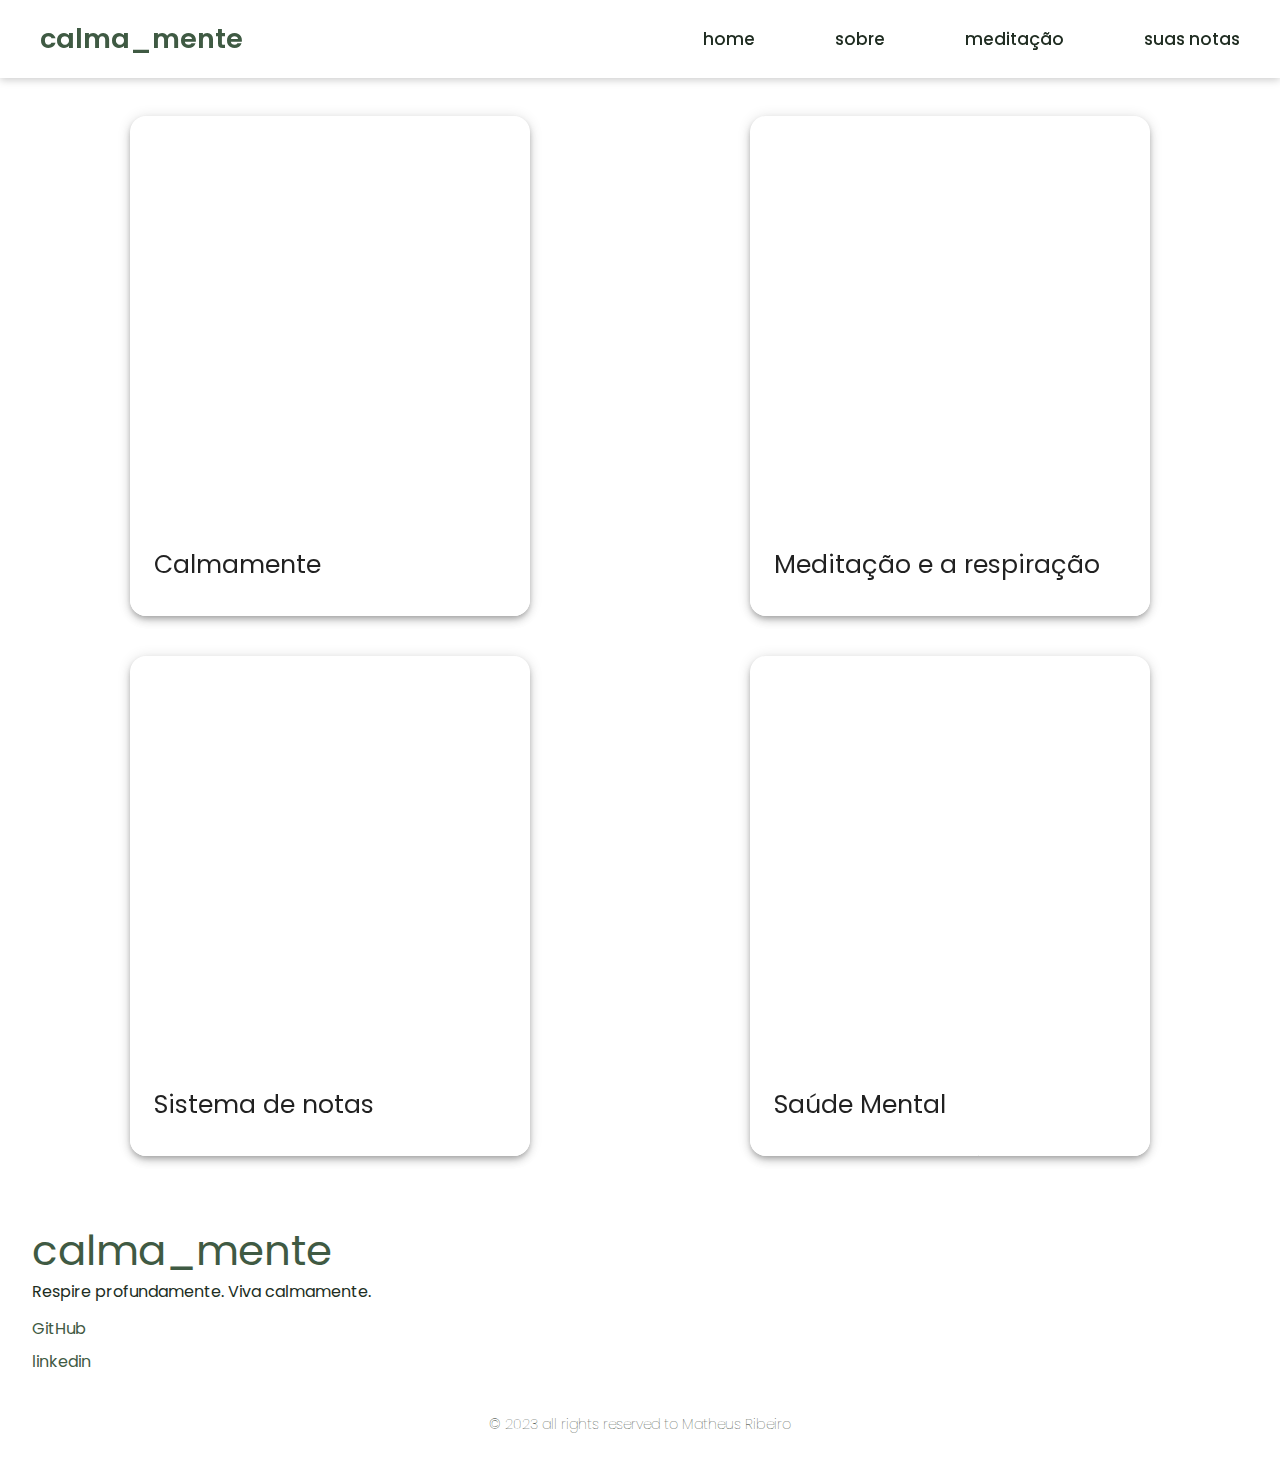
<file: html/index-about.html>
<!DOCTYPE html>
<html lang="pt-br">
<head>
    <meta charset="UTF-8">
    <meta name="viewport" content="width=device-width, initial-scale=1.0">
    <link rel="icon" type="image/png" sizes="32x32" href="../img/favicon_io/favicon-32x32.png">
    <link rel="stylesheet" href="../css/style-about.css">
    <title>sobre • calmamente</title>
</head>
<body>
    <header>
        <nav class="navigation">
            <a href="../index.html" class="logo">calma_mente</a>
            <ul class="nav-menu">
                <li class="nav-item"><a href="../index.html">home</a></li>
                <li class="nav-item"><a href="../html/index-about.html">sobre</a></li>
                <li class="nav-item"><a href="../html/index-meditation.html">meditação</a></li>
                <li class="nav-item"><a href="../html/index-notes.html">suas notas</a></li>
            </ul>
            <div class="menu">
                <span class="bar"></span>
                <span class="bar"></span>
                <span class="bar"></span>
            </div>
        </nav>
    </header>
    <main>
        <!-- cards -->
            <div class='card' id="card-1">
              <div class='info'>
                <h1 class='title'>Calmamente</h1>
                <p class='description'> O projeto Calmamente, idealizado por Matheus Ribeiro, surge da iniciativa de se alinhar com o Objetivo 3.4. de Desenvolvimento Sustentável das Nações únidas no Brasil. Propósito este que tem como principal objetivo assegurar uma vida saudável para todos e promover a saúde mental e o bem-estar. Trata-se de uma aplicação WEB, dedica a promover a saúde mental, oferencendo técnicas comprovados de relaxamento, como exercícios de respiração alinhados a meditação; Além disso, oferecer uma ferramenta de acompanhamento do bem-estar, como é o caso do sistema de notas. Dessa forma, busca fomentar a importância do cuidado da saúde mental e emocional.</p>
              </div>
            </div>
            <div class='card' id="card-2">
                <div class='info'>
                  <h1 class='title'>Meditação e a respiração</h1>
                  <p class='description'>A prática milenar da meditação, remontando a 1500 - 1000 a.C, encontra-se intricadamente ligada aos exercícios de respiração, originados de tradições orientais como o budismo e hinduísmo. Focada na concentração na respiração, essa união proporciona não apenas relaxamento e redução de estresse, mas também consciência do padrão respiratório. Essa abordagem é incorporada em projetos contemporâneos, como é o caso do "Calmamente", oferecendo uma prática integrada que utiliza a sinergia entre meditação e respiração para promover saúde mental, bem-estar e equilíbrio nas demandas diárias.</p>
                </div>
              </div>
              <div class='card' id="card-3">
                <div class='info'>
                  <h1 class='title'>Sistema de notas</h1>
                  <p class='description'>A prática de registrar notas no sistema do Calmamente não se limita a um simples ato de anotação; ela emerge como uma estratégia fundamental para promover o bem-estar emocional. Ao documentar suas emoções, conquistas e desafios diários, você estabelece um espaço valioso para reflexão e autoconhecimento. Essa reflexão não apenas fortalece sua conexão consigo mesmo, mas também permite a identificação de padrões comportamentais, desencadeadores emocionais e áreas de crescimento pessoal. A expressão escrita tangibiliza as complexidades do seu mundo interior, promovendo clareza mental e redução do estresse. Ao revisitar essas anotações ao longo do tempo, é possível rastrear o progresso emocional, celebrar conquistas e aprender com desafios anteriores, transformando a prática de escrever em uma jornada contínua de autoexploração para alcançar uma vida mais equilibrada.</p>
                </div>
              </div>
              <div class='card' id="card-4">
                <div class='info'>
                  <h1 class='title'>Saúde Mental</h1>
                  <p class='description'>A preservação da saúde mental se destaca como um alicerce crucial para alcançar uma vida plena e equilibrada, permeando cada aspecto do nosso bem-estar. Essa dimensão influencia diretamente a maneira como enfrentamos desafios, mantemos relacionamentos saudáveis e buscamos a felicidade. Uma saúde mental sólida não apenas aprimora a resiliência emocional, mas também é um pilar essencial para a tomada de decisões conscientes, promoção da autoestima e prevenção de transtornos psicológicos. Dentro desse contexto, emerge o projeto "Calmamente" como uma resposta proativa e indispensável a essa necessidade premente. Ao oferecer técnicas inovadoras de relaxamento, ferramentas de monitoramento do bem-estar e ao estimular a conscientização sobre o cuidado da saúde mental, o projeto se posiciona como um recurso essencial para fortalecer a resiliência emocional, promover a paz interior e instigar hábitos saudáveis.</p>
                </div>
              </div>
    </main>
    <footer>
      <div id="footer_content">
          <div id="footer_contacts">
              <a href="../index.html" class="logo"><h1>calma_mente</h1></a>
              <p>Respire profundamente. Viva calmamente.</p>
              <ul class="footer-list">
                <li>
                    <a href="https://github.com/matheusribe" class="footer-link">GitHub</a>
                </li>
                <li>
                    <a href="https://www.linkedin.com/in/matheusribe" class="footer-link">linkedin</a>
                </li>
            </ul>
          </div>
      </div>

      <div id="footer_copyright">
          &#169
          2023 all rights reserved to Matheus Ribeiro
      </div>
  </footer>
    <script src="../js/script-about.js"></script>
</body>
</html>
</file>
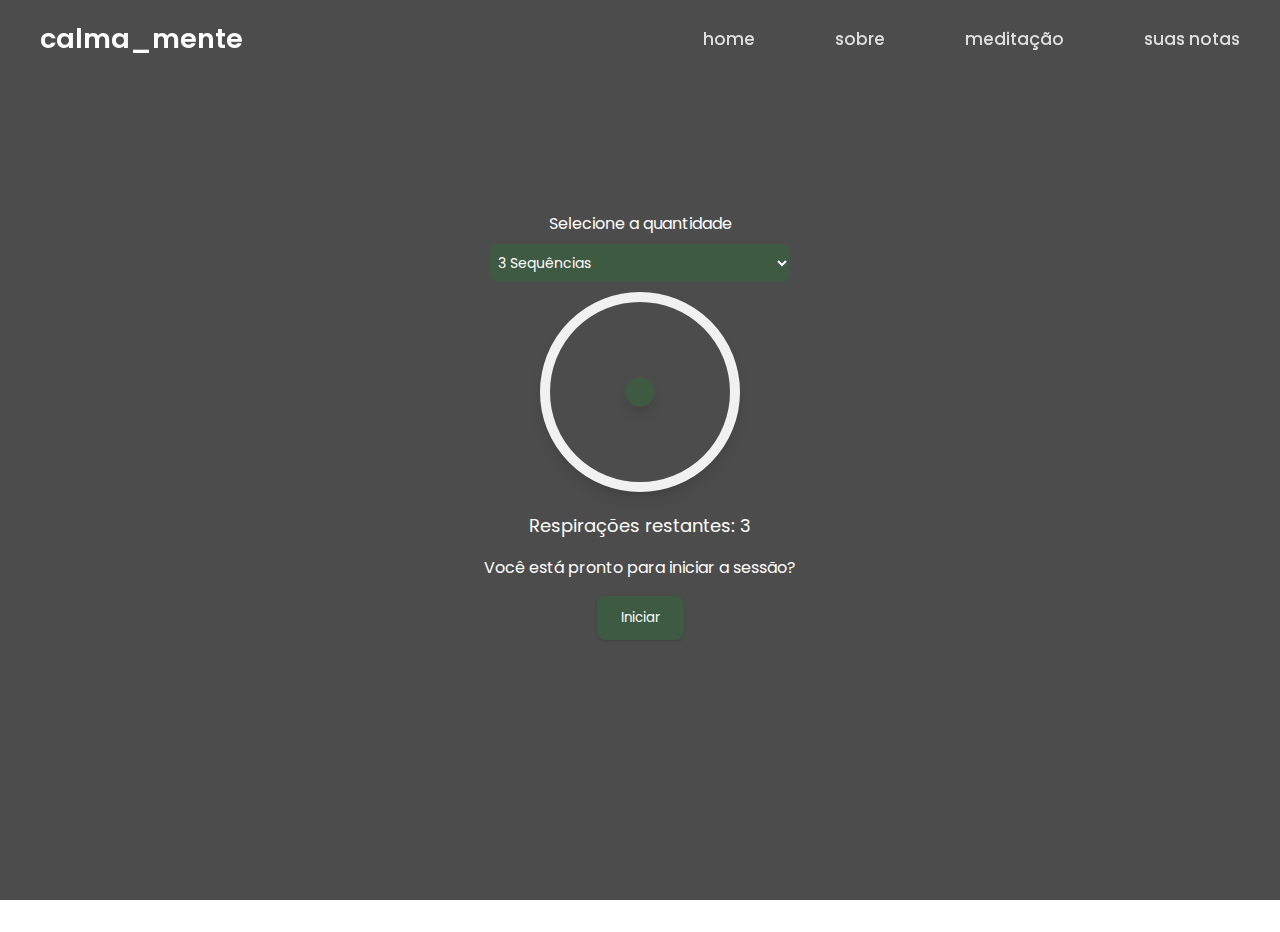
<file: html/index-meditation.html>
<!DOCTYPE html>
<html lang="pt-br">
<head>
    <meta charset="UTF-8">
    <meta name="viewport" content="width=device-width, initial-scale=1.0">
    <link rel="stylesheet" href="../css/style-meditation.css">
    <link rel="icon" type="image/png" sizes="32x32" href="../img/favicon_io/favicon-32x32.png">
    <title>meditação • calmamente</title>
</head>
<body>
    <header>
        <nav class="navigation">
            <a href="../index.html" class="logo">calma_mente</a>
            <ul class="nav-menu">
                <li class="nav-item"><a href="../index.html">home</a></li>
                <li class="nav-item"><a href="../html/index-about.html">sobre</a></li>
                <li class="nav-item"><a href="../html/index-meditation.html">meditação</a></li>
                <li class="nav-item"><a href="../html/index-notes.html">suas notas</a></li>
            </ul>
            <div class="menu-bar">
                <span class="bar"></span>
                <span class="bar"></span>
                <span class="bar"></span>
            </div>
        </nav>
    </header>
    <main>
        <div class="input">
            <label>Selecione a quantidade</label>
            <select class="breath-input">
                <option value="3">3 Sequências</option>
                <option value="5">5 Sequências</option>
                <option value="7">7 Sequências</option>
    
            </select>
        </div>
        <div class="circle-wrap">
            <div class="circle-outline"></div>
            <div class="circle-progress"></div>
    
        </div>
        <p class="breaths"> Respirações restantes: <span class="breaths-text">3</span></p>
        <p class="instructions">Você está pronto para iniciar a sessão?</p>
        <button class="start">Iniciar</button>
        <div class="spotify-player">
            <iframe style="border-radius:12px" src="https://open.spotify.com/embed/playlist/37i9dQZF1E4nmDeUld5SNN?utm_source=generator&theme=0" width="100%" height="90" frameBorder="0" allowfullscreen="" allow="autoplay; clipboard-write; encrypted-media; fullscreen; picture-in-picture" loading="lazy"></iframe>
        </div>
    </main>

    <script src="../js/script-meditation.js"></script>
</body>
</html>
</file>
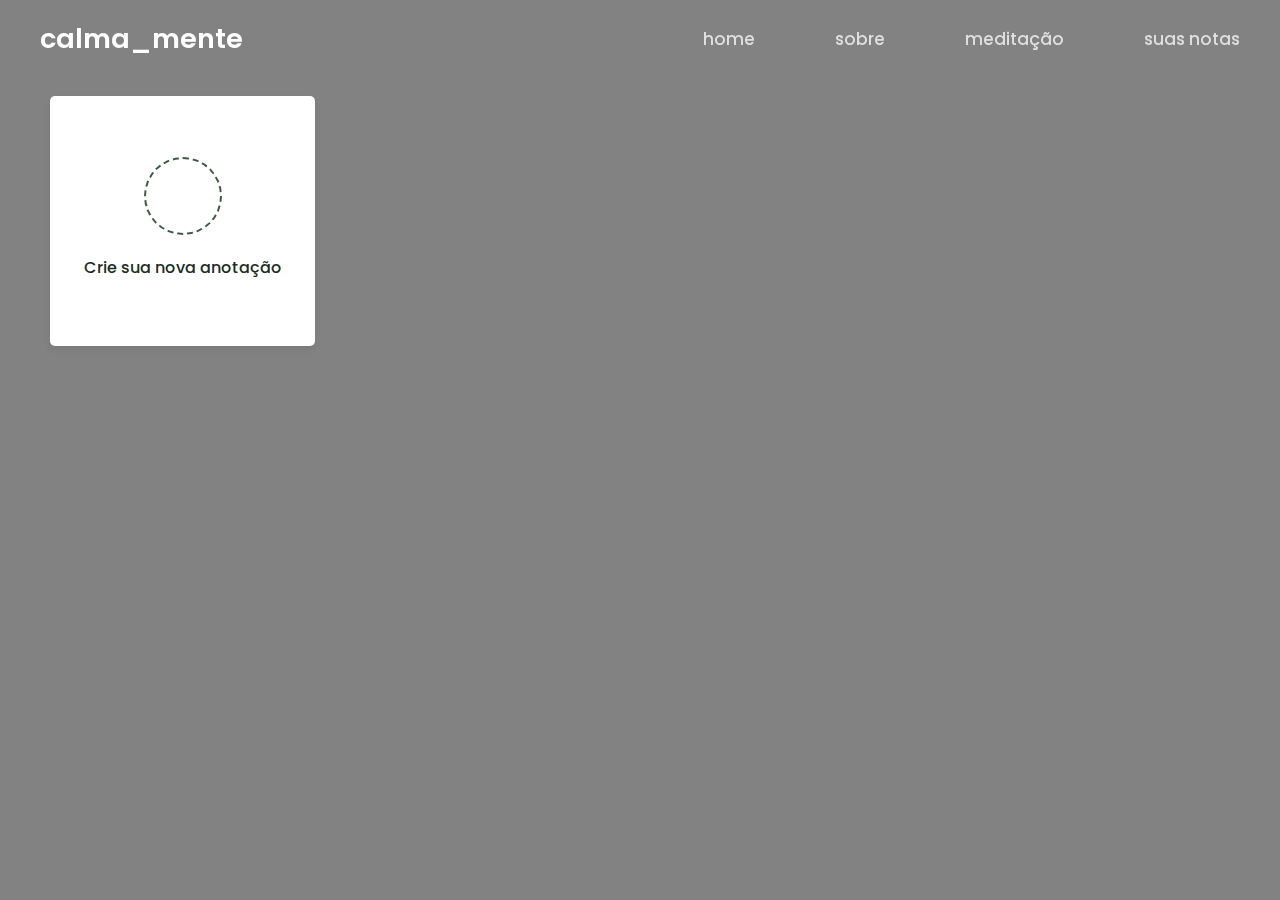
<file: html/index-notes.html>
<!DOCTYPE html>
<html lang="pt-br" dir="ltr">
  <head>
    <meta charset="utf-8">  
    <title>suas notas • calmamente</title>
    <link rel="stylesheet" href="../css/style-notes.css">
    <meta name="viewport" content="width=device-width, initial-scale=1.0">
    <link rel="icon" type="image/png" sizes="32x32" href="../img/favicon_io/favicon-32x32.png">
    <!-- Iconscout Link For Icons -->
    <link rel="stylesheet" href="https://unicons.iconscout.com/release/v4.0.0/css/line.css">
  </head>
  <body>
    <header>
      <nav class="navigation">
          <a href="../index.html" class="logo">calma_mente</a>
          <ul class="nav-menu">
            <li class="nav-item"><a href="../index.html">home</a></li>
            <li class="nav-item"><a href="../html/index-about.html">sobre</a></li>
            <li class="nav-item"><a href="../html/index-meditation.html">meditação</a></li>
            <li class="nav-item"><a href="../html/index-notes.html">suas notas</a></li>
        </ul>
          <div class="menu-bar">
              <span class="bar"></span>
              <span class="bar"></span>
              <span class="bar"></span>
          </div>
      </nav>
  </header>
  <main>
    <div class="popup-box">
      <div class="popup">
        <div class="content">
          <header>
            <p></p>
            <i class="uil uil-times"></i>
          </header>
          <form action="#">
            <div class="row title">
              <label>Título</label>
              <input type="text" spellcheck="false">
            </div>
            <div class="row description">
              <label>Descrição</label>
              <textarea spellcheck="false"></textarea>
            </div>
            <button></button>
          </form>
        </div>
      </div>
    </div>
    <div class="wrapper">
      <li class="add-box">
        <div class="icon"><i class="uil uil-plus"></i></div>
        <p>Crie sua nova anotação</p>
      </li>
    </div>
  </main>
    <script src="../js/script-notes.js"></script>
  </body>
</html>
</file>
<file: css/style-about.css>
@import url('https://fonts.googleapis.com/css2?family=Poppins:wght@300;400;500;600;700&display=swap');

:root {
    --primary-green: #3f5a43;
    --white: #fff;
    --dark-green: #202d22;
}

* {
    margin: 0;
    padding: 0;
    box-sizing: border-box;
    font-family: 'Poppins', sans-serif;
    list-style: none;
    text-decoration: none;
}

body {
    color: var(--dark-green);
    background: var(--white);
    box-sizing: border-box;
    position: relative;
    transition: all .3s ease;
}

main {
    display: flex;
    flex-wrap: wrap;
    justify-content: space-around;
    padding: 0 20px 34px;
    margin-top: 6rem;
}

.card {
    flex: 0 0 calc(40% - 20px); /* Ajuste a largura dos cards */
    margin: 20px;

    border-radius: 16px;
    width: 100%;
    max-width: 400px;
    min-height: 300px;
    box-shadow: 0px 3px 5px -1px rgba(0, 0, 0, 0.2),
        0px 5px 8px 0px rgba(0, 0, 0, 0.14),
        0px 1px 14px 0px rgba(0, 0, 0, 0.12);
    overflow: hidden;
    background-size: cover;
}

#card-1 {
    background-image: url(https://images.unsplash.com/photo-1532009877282-3340270e0529?q=80&w=1470&auto=format&fit=crop&ixlib=rb-4.0.3&ixid=M3wxMjA3fDB8MHxwaG90by1wYWdlfHx8fGVufDB8fHx8fA%3D%3D);
}

#card-2 {
    background-image: url(https://images.unsplash.com/photo-1528319355578-ebbbc586afac?q=80&w=1470&auto=format&fit=crop&ixlib=rb-4.0.3&ixid=M3wxMjA3fDB8MHxwaG90by1wYWdlfHx8fGVufDB8fHx8fA%3D%3D);
}

#card-3 {
    background-image: url(https://images.unsplash.com/photo-1587262538177-842ad13e290c?q=80&w=1470&auto=format&fit=crop&ixlib=rb-4.0.3&ixid=M3wxMjA3fDB8MHxwaG90by1wYWdlfHx8fGVufDB8fHx8fA%3D%3D);
}

#card-4 {
    background-image: url(https://images.unsplash.com/photo-1475137979732-b349acb6b7e3?q=80&w=1470&auto=format&fit=crop&ixlib=rb-4.0.3&ixid=M3wxMjA3fDB8MHxwaG90by1wYWdlfHx8fGVufDB8fHx8fA%3D%3D);
}
.info {
    position: relative;
    width: 100%;
    height: 500px;
    background-color: #fff;
    transform: translateY(100%)
        translateY(-88px)
        translateZ(0);
    transition: transform 0.5s ease-out;

}

.info:before {
    z-index: -1;
    display: block;
    position: absolute;
    content: ' ';
    width: 100%;
    height: 100%;
    opacity: 0.25;
    transform: translateY(-100%)
        translateY(88px)
        translateZ(0);
    transition: transform 0.5s ease-out;
}

.card:hover .info,
.card:hover .info:before {
    transform: translateY(0) translateZ(0);
    overflow: auto;
}

.title {
    margin: 0;
    padding: 24px;
    font-size: 25px;
    line-height: 1;
    color: rgba(0, 0, 0, 0.87);
}

.description {
    margin: 8.5px;
    padding: 0 24px 24px;
    font-size: 18px;
}

h1 {
    margin-bottom: 0.5em;
    font-weight: inherit;
    line-height: 1.2;
    color: var(--primary-green);
    font-size: 2.618em;
}

.navigation {
    display: flex;
    align-items: center;
    justify-content: space-between;
    padding: 18px 40px;
    box-shadow: 0 0.1rem 0.5rem #ccc;
    width: 100%;
    background: var(--white);
    transition: all 0.5s;
    position: fixed;
    top: 0;
    z-index: 1000;
}

.navigation .logo {
    color: var(--primary-green);
    font-size: 1.7rem;
    font-weight: 600;
}

.navigation ul {
    display: flex;
    align-items: center;
    gap: 5rem;
}

.navigation ul li a {
    color: var(--dark-green);
    font-size: 17px;
    font-weight: 500;
    transition: color 0.5s;
}

.navigation ul li a:hover {
    color: var(--primary-green);
}

.menu {
    cursor: pointer;
    display: none;
}

.menu .bar {
    display: block;
    width: 28px;
    height: 3px;
    border-radius: 3px;
    background: var(--primary-green);
    margin: 5px auto;
    transition: all 0.3s;
}

/* footer*/
footer {
    width: 100%;
    color: var(--color-neutral-40);
}

.footer-link {
    text-decoration: none;
}

#footer_content {
    background-color: var(--color-neutral-10);
    display: grid;
    grid-template-columns: repeat(1, 1fr);
    padding: 1rem 2rem;
}

#footer_contacts h1 {
    margin-bottom: 0.2rem;
    line-height: 1.2;
    font-size: 2.618em;
}

#footer_contacts p {
    margin-bottom: 0.75rem;
}

.footer-list {
    display: flex;
    flex-direction: column;
    gap: 0.5rem;
    list-style: none;
}

.footer-list .footer-link {
    color: #3f5a43;
    transition: all 0.4s;
}

.footer-list .footer-link:hover {
    color: #202d22;
}

#footer_copyright {
    display: flex;
    justify-content: center;
    background-color: var(--color-neutral-0);
    font-size: 0.9rem;
    padding: 1.5rem 1rem;
    font-weight: 100;
}

/* Responsivo */

@media (max-width: 850px) {
    main{
        margin-top: 5.4rem;
    }
    body, html {
        overflow: auto;
    }

    .navigation {
        padding: 18px 20px;
    }

    .menu {
        display: block;
    }

    .menu.ativo .bar:nth-child(1) {
        transform: translateY(8px) rotate(45deg);
    }

    .menu.ativo .bar:nth-child(2) {
        opacity: 0;
    }

    .menu.ativo .bar:nth-child(3) {
        transform: translateY(-8px) rotate(-45deg);
    }

    .nav-menu {
        position: fixed;
        right: -100%;
        top: 70px;
        width: 100%;
        height: 100%;
        flex-direction: column;
        background: var(--white);
        gap: -10px;
        transition: 0.3s;
    }

    .nav-menu.ativo {
        right: 0;
    }

    .nav-item {
        margin-top: 10%;
    }

    .card {
        flex: 0 0 calc(90% - 20px); /* Ajuste a largura dos cards em telas menores */
    }
}

@media (min-width: 850px) {
    .navigation ul {
        gap: 5rem;
    }

}
</file>
<file: css/style-meditation.css>
@import url("https://fonts.googleapis.com/css2?family=Poppins:wght@300;400;500&display=swap");

* {
    padding: 0;
    margin: 0;
    box-sizing: border-box;
    font-family: "Poppins", sans-serif;
    list-style: none;
    text-decoration: none;
}

body {
    color: #fff;
    background-image: url(https://images.unsplash.com/photo-1494861895304-fb272971c078?q=80&w=1470&auto=format&fit=crop&ixlib=rb-4.0.3&ixid=M3wxMjA3fDB8MHxwaG90by1wYWdlfHx8fGVufDB8fHx8fA%3D%3D);
    background-size: cover;
    overflow: hidden;
    margin: 0;
}

body::before {
    content: '';
    background: rgb(0, 0, 0);
    position: absolute;
    top: 0;
    right: 0;
    bottom: 0;
    left: 0;
    opacity: 0.7;
    z-index: -1;
}

main{
    margin-top: 2rem;
    position: relative;
    min-height: 100vh;
    display: flex;
    flex-direction: column;
    justify-content: center;
    align-items: center;
}
  
  /* Header */
  .navigation {
    display: flex;
    align-items: center;
    justify-content: space-between;
    padding: 18px 40px;
    width: 100%;
    background: #3f5a4300;
    transition: all 0.5s;
    position: fixed;
    top: 0;
    z-index: 1000;
  }
  
  .navigation .logo {
    color: #ffffff;
    font-size: 1.7rem;
    font-weight: 600;
  }
  
  .navigation .logo:hover{
    color: #202d22;
  }
  
  .navigation ul {
    display: flex;
    align-items: center;
    gap: 5rem;
  }
  
  .navigation ul li a {
    color: rgb(223, 223, 223);
    font-size: 17px;
    font-weight: 500;
    transition: color 0.5s;
  }
  
  .navigation ul li a:hover {
    color: #202d22;
  }
  
  .menu-bar {
    cursor: pointer;
    display: none;
  }
  
  .menu-bar .bar {
    display: block;
    width: 28px;
    height: 3px;
    border-radius: 3px;
    background: white;
    margin: 5px auto;
    transition: all 0.3s;
  }
  

.input {
    display: flex;
    flex-direction: column;
    margin-bottom: 10px; /* Ajuste a margem inferior conforme necessário */
    width: 90%;
    max-width: 300px;
}

.input label {
    text-align: center;
    font-size: 16px;
    margin-bottom: 8px;
}

.input select {
    border: none;
    border-radius: 8px;
    font-size: 14px;
    padding: 8px 4px;
    background-color: #3f5a43;
    color: #fff;
}

.input select:focus {
    outline: none;
}

.circle-wrap {
    display: flex;
    flex-direction: column;
    justify-content: center;
    align-items: center;
    position: relative;
    margin-bottom: 20px;
}

.circle-outline {
    width: 200px;
    height: 200px;
    border-radius: 50%;
    background-color: transparent;
    border: 10px solid #f1f1f1;
    box-shadow: 0 10px 15px -3px rgba(0, 0, 0, 0.1), 0 4px 6px -2px rgba(0, 0, 0, 0.05);
}

.circle-progress {
    width: 30px;
    height: 30px;
    position: absolute;
    background-color: #3f5a43;
    border-radius: 50%;
    transition: 4s ease all;
    box-shadow: 0 10px 15px -3px rgba(0, 0, 0, 0.1), 0 4px 6px -2px rgba(0, 0, 0, 0.05);
}

.circle-grow {
    transform: scale(6.0);
}

.breaths {
    text-align: center;
    margin-bottom: 16px;
    font-size: 18px;
}

.instructions {
    text-align: center;
    margin-bottom: 16px;
    z-index: -1;
}

button {
    padding: 12px 24px;
    border-radius: 8px;
    background-color: #3f5a43;
    color: #fff;
    border: none;
    cursor: pointer;
    transition: .3s ease all;
    box-shadow: 0 1px 3px 0 rgba(0, 0, 0, 0.1), 0 1px 2px 0 rgba(0, 0, 0, 0.06);
}

button:hover{
    background-color: #202d22;
}

.button-inactive {
    pointer-events: none;
    background-color: #969696;
    margin-bottom: 16px; /* Ajuste a margem inferior conforme necessário */
}

.spotify-player {
    margin-top: 1rem;
    margin-bottom: 0px; /* Ajuste a margem inferior conforme necessário */
    width: calc(100% - 20px);
    max-width: 500px;
    margin-left: auto;
    margin-right: auto;
}

@media (max-width: 850px){
    body {
        align-items: center;
    }

    .container {
        flex-direction: column;
        align-items: center;
    }

    .input,
    .circle-wrap,
    .spotify-player {
        width: 90%;
        max-width: 300px;
    }

    .button-inactive {
        pointer-events: none;
        background-color: #969696;
        margin-bottom: 16px;
    }

    .navigation {
      padding: 18px 20px;
    }
  
    .navigation.ativo{
      background: rgba(0, 0, 0, 0.87);
    }
  
  .menu-bar {
      display: block;
  }
  
  .menu-bar.ativo .bar:nth-child(1) {
      transform: translateY(8px) rotate(45deg);
  }
  
  .menu-bar.ativo .bar:nth-child(2) {
      opacity: 0;
  }
  
  .menu-bar.ativo .bar:nth-child(3) {
      transform: translateY(-8px) rotate(-45deg);
  }
  
  .nav-menu {
      position: fixed;
      right: -100%;
      top: 70px;
      width: 100%;
      height: 100%;
      flex-direction: column;
      background: rgba(0, 0, 0, 0.87);
      gap: -10px;
      transition: 0.3s;
    }
}
  .nav-menu.ativo {
    right: 0;
  }
  
  .nav-item {
    margin-top: 10%;
  }
  
  
@media (min-width: 850px) {
    .navigation ul {
        gap: 5rem;
    }
  
    .navigation ul li{
      margin: 0;
    }
}
</file>
<file: css/style-notes.css>
/* Import Google Font - Poppins */
@import url('https://fonts.googleapis.com/css2?family=Poppins:wght@400;500;600;700&display=swap');
*{
  margin: 0;
  padding: 0;
  box-sizing: border-box;
  font-family: 'Poppins', sans-serif;
  list-style: none;
  text-decoration: none;
}

html, body {
    height: 100%;
    overflow: hidden;
}

body{
  background-image: url(https://images.unsplash.com/photo-1468434453985-b1ca3b555f00?q=80&w=1470&auto=format&fit=crop&ixlib=rb-4.0.3&ixid=M3wxMjA3fDB8MHxwaG90by1wYWdlfHx8fGVufDB8fHx8fA%3D%3D);
  background-size: cover;
  background-repeat: no-repeat;
}


body::before {
    content: '';
    background: rgba(0, 0, 0, 0.7);
    position: absolute;
    top: 0;
    right: 0;
    bottom: 0;
    left: 0;
    opacity: 0.7;
    z-index: -1;
}

main{
  margin-top: 6rem;
}

/* Header */
.navigation {
  display: flex;
  align-items: center;
  justify-content: space-between;
  padding: 18px 40px;
  width: 100%;
  background: #3f5a4300;
  transition: all 0.5s;
  position: fixed;
  top: 0;
  z-index: 1000;
}

.navigation .logo {
  color: #ffffff;
  font-size: 1.7rem;
  font-weight: 600;
}

.navigation .logo:hover{
  color: #202d22;
}

.navigation ul {
  display: flex;
  align-items: center;
  gap: 5rem;
}

.navigation ul li a {
  color: rgb(223, 223, 223);
  font-size: 17px;
  font-weight: 500;
  transition: color 0.5s;
}

.navigation ul li a:hover {
  color: #202d22;
}

.menu-bar {
  cursor: pointer;
  display: none;
}

.menu-bar .bar {
  display: block;
  width: 28px;
  height: 3px;
  border-radius: 3px;
  background: white;
  margin: 5px auto;
  transition: all 0.3s;
}

::selection{
  color: #fff;
  background: #3f5a43;
}
.wrapper{
  margin: 50px;
  display: grid;
  gap: 25px;
  grid-template-columns: repeat(auto-fill, 265px);
}
.wrapper li{
  height: 250px;
  list-style: none;
  border-radius: 5px;
  padding: 15px 20px 20px;
  background: #fff;
  box-shadow: 0 4px 8px rgba(0,0,0,0.05);
}
.add-box, .icon, .bottom-content, 
.popup, header, .settings .menu li{
  display: flex;
  align-items: center;
  justify-content: space-between;
}
.add-box{
  cursor: pointer;
  flex-direction: column;
  justify-content: center;
}
.add-box .icon{
  height: 78px;
  width: 78px;
  color: #3f5a43;
  font-size: 40px;
  border-radius: 50%;
  justify-content: center;
  border: 2px dashed #3f5a43;
}
.add-box p{
  color: #202d22;
  font-weight: 500;
  margin-top: 20px;
}
.note{
  display: flex;
  flex-direction: column;
  justify-content: space-between;
}
.note .details{
  max-height: 165px;
  overflow-y: auto;
}
.note .details::-webkit-scrollbar,
.popup textarea::-webkit-scrollbar{
  width: 0;
}
.note .details:hover::-webkit-scrollbar,
.popup textarea:hover::-webkit-scrollbar{
  width: 5px;
}
.note .details:hover::-webkit-scrollbar-track,
.popup textarea:hover::-webkit-scrollbar-track{
  background: #f1f1f1;
  border-radius: 25px;
}
.note .details:hover::-webkit-scrollbar-thumb,
.popup textarea:hover::-webkit-scrollbar-thumb{
  background: #e6e6e6;
  border-radius: 25px;
}
.note p{
  font-size: 22px;
  font-weight: 500;
}
.note span{
  display: block;
  color: #575757;
  font-size: 16px;
  margin-top: 5px;
}
.note .bottom-content{
  padding-top: 10px;
  border-top: 1px solid #ccc;
}
.bottom-content span{
  color: #6D6D6D;
  font-size: 14px;
}
.bottom-content .settings{
  position: relative;
}
.bottom-content .settings i{
  color: #6D6D6D;
  cursor: pointer;
  font-size: 15px;
}
.settings .menu{
  z-index: 1;
  bottom: 0;
  right: -5px;
  padding: 5px 0;
  background: #fff;
  position: absolute;
  border-radius: 4px;
  transform: scale(0);
  transform-origin: bottom right;
  box-shadow: 0 0 6px rgba(0,0,0,0.15);
  transition: transform 0.2s ease;
}
.settings.show .menu{
  transform: scale(1);
}
.settings .menu li{
  height: 25px;
  font-size: 16px;
  margin-bottom: 2px;
  padding: 17px 15px;
  cursor: pointer;
  box-shadow: none;
  border-radius: 0;
  justify-content: flex-start;
}
.menu li:last-child{
  margin-bottom: 0;
}
.menu li:hover{
  background: #f5f5f5;
}
.menu li i{
  padding-right: 8px;
}

.popup-box{
  position: fixed;
  top: 0;
  left: 0;
  z-index: 2;
  height: 100%;
  width: 100%;
  background: rgba(0,0,0,0.4);
}
.popup-box .popup{
  position: absolute;
  top: 50%;
  left: 50%;
  z-index: 3;
  width: 100%;
  max-width: 400px;
  justify-content: center;
  transform: translate(-50%, -50%) scale(0.95);
}
.popup-box, .popup{
  opacity: 0;
  pointer-events: none;
  transition: all 0.25s ease;
}
.popup-box.show, .popup-box.show .popup{
  opacity: 1;
  pointer-events: auto;
}
.popup-box.show .popup{
  transform: translate(-50%, -50%) scale(1);
}
.popup .content{
  border-radius: 5px;
  background: #fff;
  width: calc(100% - 15px);
  box-shadow: 0 0 15px rgba(0,0,0,0.1);
}
.content header{
  padding: 15px 25px;
  border-bottom: 1px solid #ccc;
}
.content header p{
  font-size: 20px;
  font-weight: 500;
}
.content header i{
  color: #8b8989;
  cursor: pointer;
  font-size: 23px;
}
.content form{
  margin: 15px 25px 35px;
}
.content form .row{
  margin-bottom: 20px;
}
form .row label{
  font-size: 18px;
  display: block;
  margin-bottom: 6px;
}
form :where(input, textarea){
  height: 50px;
  width: 100%;
  outline: none;
  font-size: 17px;
  padding: 0 15px;
  border-radius: 4px;
  border: 1px solid #999;
}
form :where(input, textarea):focus{
  box-shadow: 0 2px 4px rgba(0,0,0,0.11);
}
form .row textarea{
  height: 150px;
  resize: none;
  padding: 8px 15px;
}
form button{
  width: 100%;
  height: 50px;
  color: #fff;
  outline: none;
  border: none;
  cursor: pointer;
  font-size: 17px;
  border-radius: 4px;
  background: #3f5a43;
}

@media (max-width: 850px){
  .wrapper{
    margin: 15px;
    gap: 15px;
    grid-template-columns: repeat(auto-fill, 100%);
  }
  .popup-box .popup{
    max-width: calc(100% - 15px);
  }
  .bottom-content .settings i{
    font-size: 17px;
  }

  .navigation {
    padding: 18px 20px;
  }

  .navigation.ativo{
    background: rgba(0, 0, 0, 0.87);
  }

.menu-bar {
    display: block;
}

.menu-bar.ativo .bar:nth-child(1) {
    transform: translateY(8px) rotate(45deg);
}

.menu-bar.ativo .bar:nth-child(2) {
    opacity: 0;
}

.menu-bar.ativo .bar:nth-child(3) {
    transform: translateY(-8px) rotate(-45deg);
}

.nav-menu {
    position: fixed;
    right: -100%;
    top: 70px;
    width: 100%;
    height: 100%;
    flex-direction: column;
    background: rgba(0, 0, 0, 0.87);
    gap: -10px;
    transition: 0.3s;
  }
}

.nav-menu.ativo {
  right: 0;
}

.nav-item {
  margin-top: 10%;
}


@media (min-width: 850px) {
  .navigation ul {
      gap: 5rem;
  }

  .navigation ul li{
    margin: 0;
  }
}
</file>
